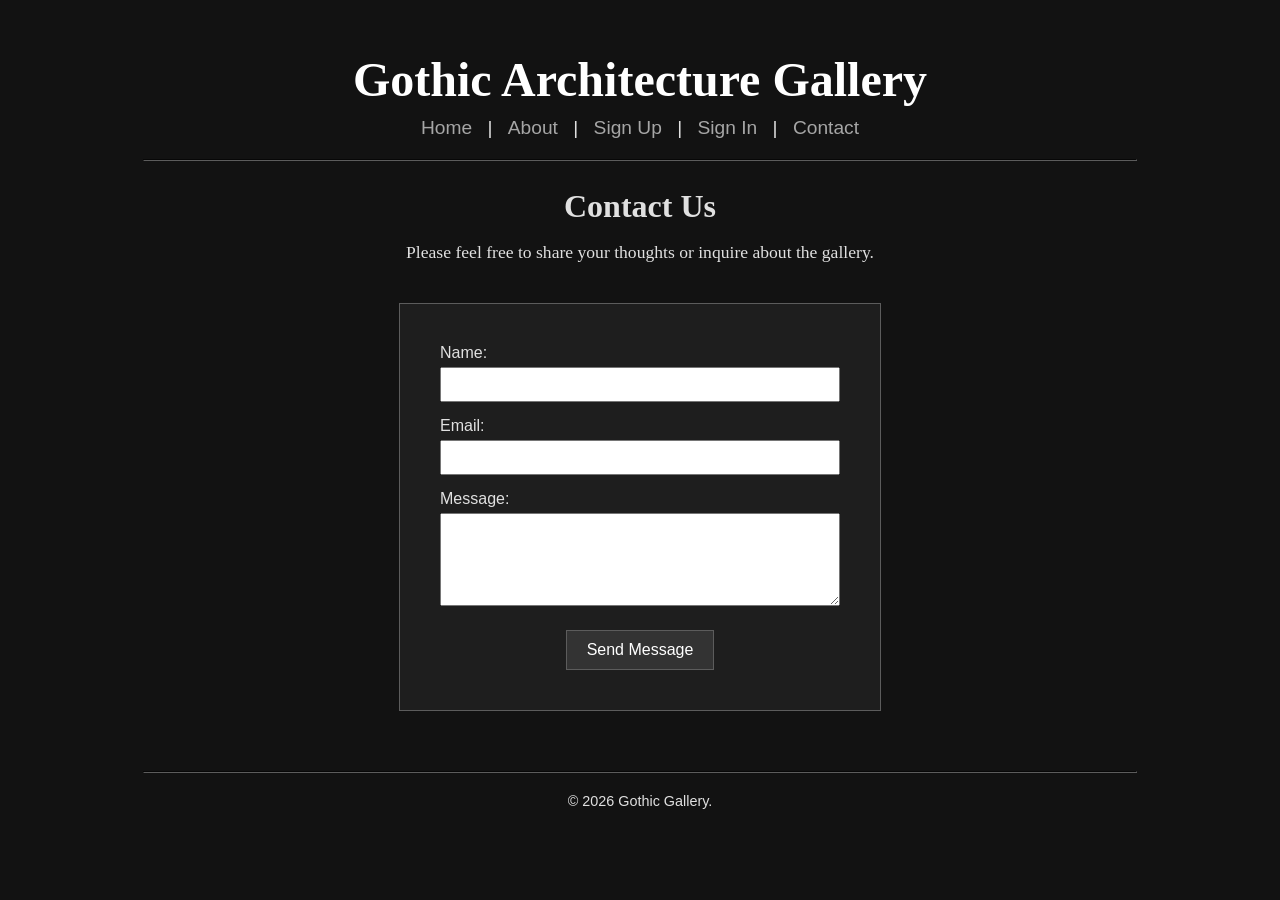
<file: contact.html>
<!DOCTYPE html>
<html lang="en">

<head>
    <meta charset="UTF-8">
    <meta name="viewport" content="width=device-width, initial-scale=1.0">
    <title>Gothic Architecture Gallery - Contact</title>
</head>

<body
    style="background-color: #121212; color: #e0e0e0; font-family: 'Times New Roman', serif; margin: 0; padding: 20px; text-align: center;">

    <header>
        <h1 style="color: #ffffff; font-size: 3em; margin-bottom: 10px;">Gothic Architecture Gallery</h1>
    </header>

    <nav style="font-family: Arial, sans-serif; font-size: 1.2em; margin-bottom: 20px;">
        <a href="index.html" style="color: #a6a6a6; text-decoration: none; margin: 0 10px;">Home</a> |
        <a href="about.html" style="color: #a6a6a6; text-decoration: none; margin: 0 10px;">About</a> |
        <a href="signup.html" style="color: #a6a6a6; text-decoration: none; margin: 0 10px;">Sign Up</a> |
        <a href="signin.html" style="color: #a6a6a6; text-decoration: none; margin: 0 10px;">Sign In</a> |
        <a href="contact.html" style="color: #a6a6a6; text-decoration: none; margin: 0 10px;">Contact</a>
    </nav>

    <hr style="width: 80%; border-color: #5c5c5c; margin: 20px auto;">

    <main>
        <section>
            <h2 style="font-size: 2em; margin-bottom: 10px;">Contact Us</h2>
            <p style="font-size: 1.1em;">Please feel free to share your thoughts or inquire about the gallery.</p>
        </section>

        <div
            style="background-color: #1E1E1E; border: 1px solid #5c5c5c; padding: 40px; margin: 40px auto; width: 400px; max-width: 90%;">
            <form>
                <div style="margin-bottom: 15px; text-align: left;">
                    <label for="name"
                        style="font-family: Arial, sans-serif; display: block; margin-bottom: 5px;">Name:</label>
                    <input type="text" id="name" name="name" style="width: 100%; padding: 8px; box-sizing: border-box;">
                </div>

                <div style="margin-bottom: 15px; text-align: left;">
                    <label for="email"
                        style="font-family: Arial, sans-serif; display: block; margin-bottom: 5px;">Email:</label>
                    <input type="text" id="email" name="email"
                        style="width: 100%; padding: 8px; box-sizing: border-box;">
                </div>

                <div style="margin-bottom: 20px; text-align: left;">
                    <label for="message"
                        style="font-family: Arial, sans-serif; display: block; margin-bottom: 5px;">Message:</label>
                    <textarea id="message" name="message" rows="5"
                        style="width: 100%; padding: 8px; box-sizing: border-box;"></textarea>
                </div>

                <input type="submit" value="Send Message"
                    style="background-color: #333; color: #fff; border: 1px solid #5c5c5c; padding: 10px 20px; cursor: pointer; font-size: 1em;">
            </form>
        </div>
    </main>

    <footer style="margin-top: 60px;">
        <hr style="width: 80%; border-color: #5c5c5c; margin: 20px auto;">
        <p style="font-family: Arial, sans-serif; font-size: 0.9em;">&copy; 2026 Gothic Gallery.
        </p>
    </footer>

</body>

</html>
</file>
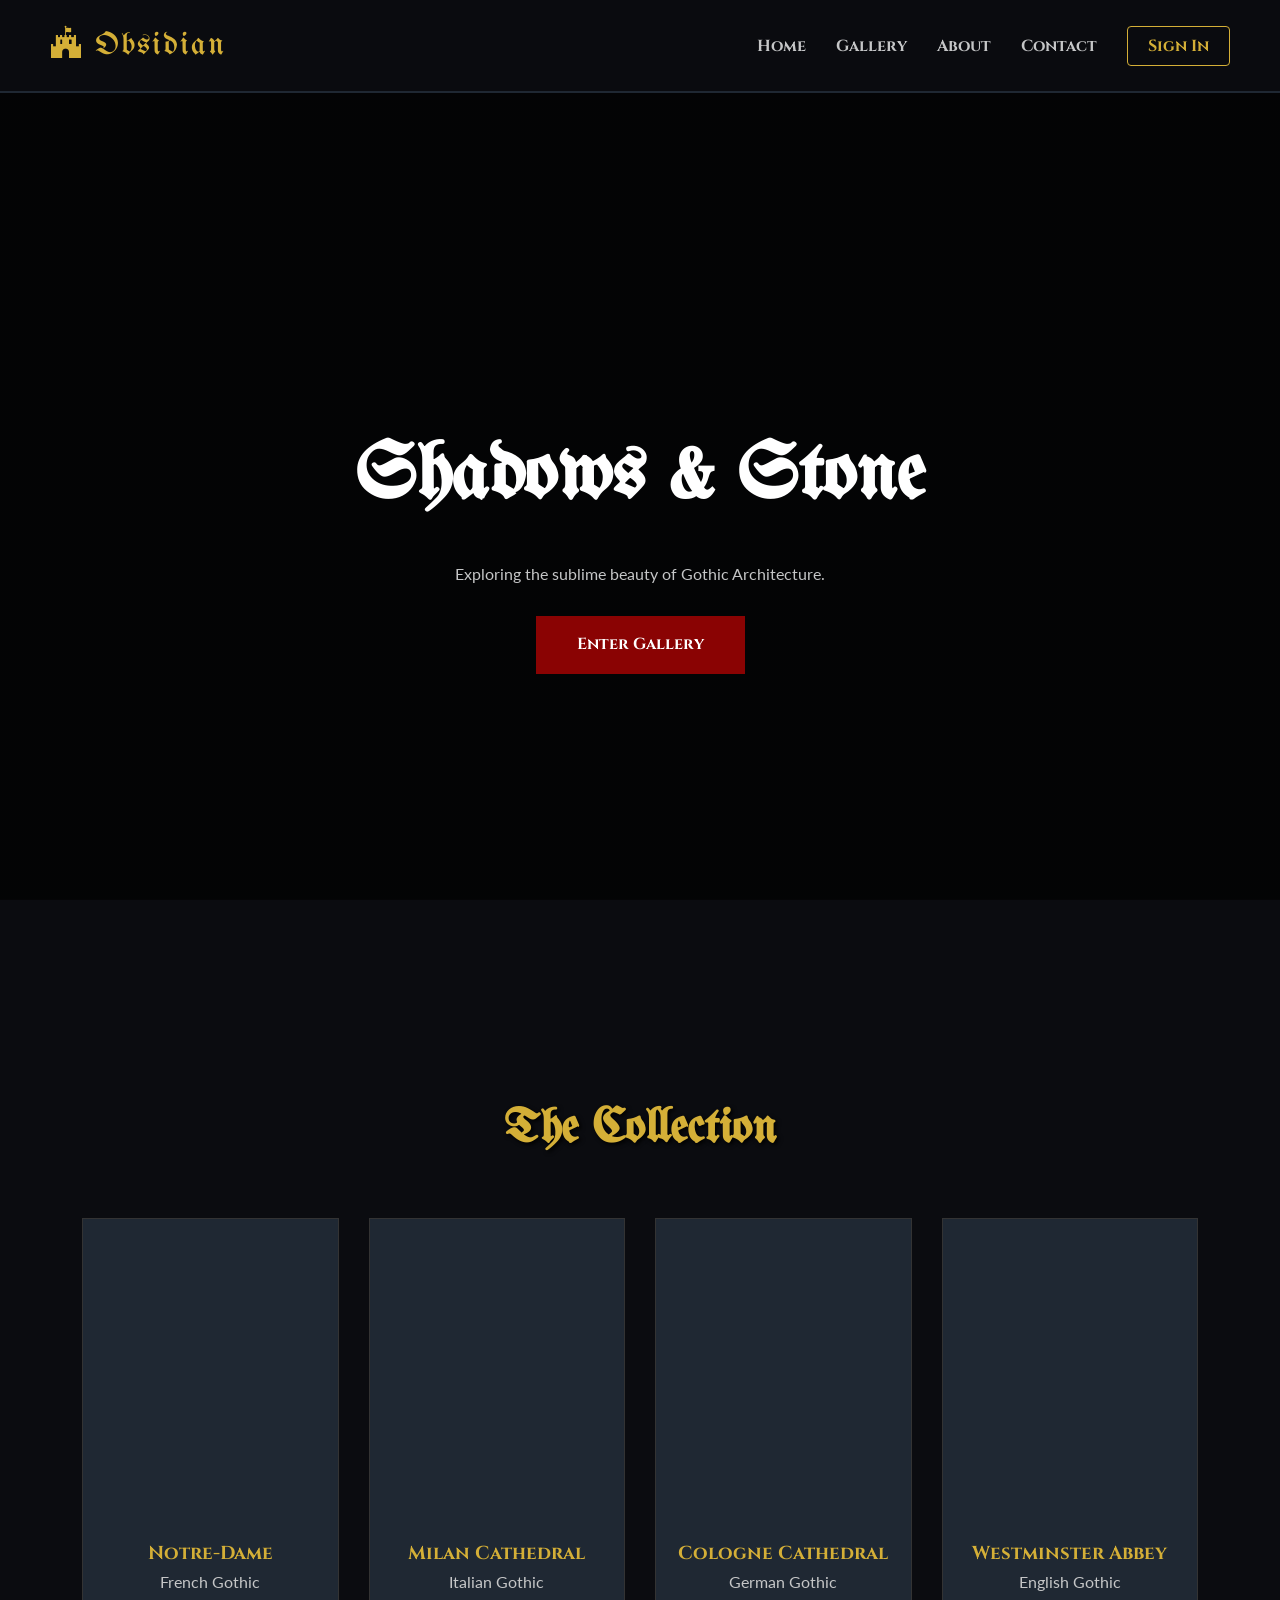
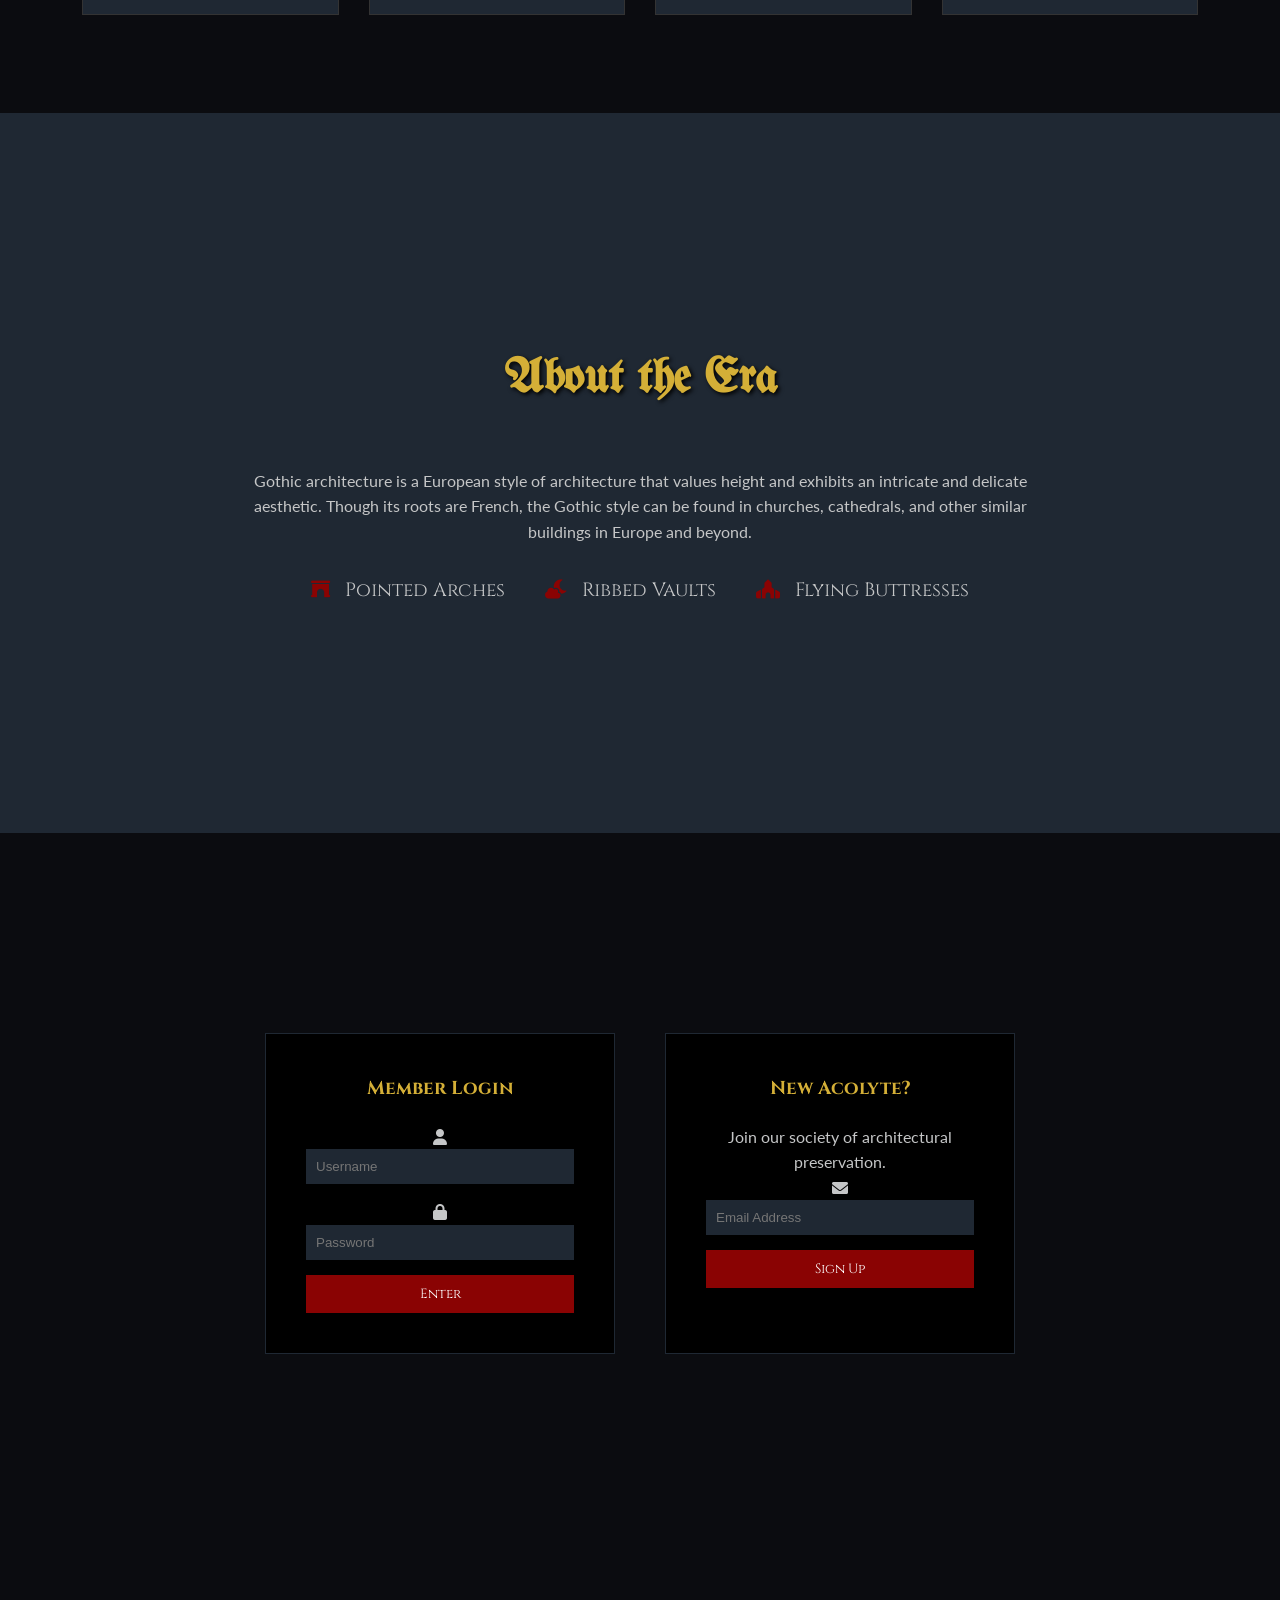
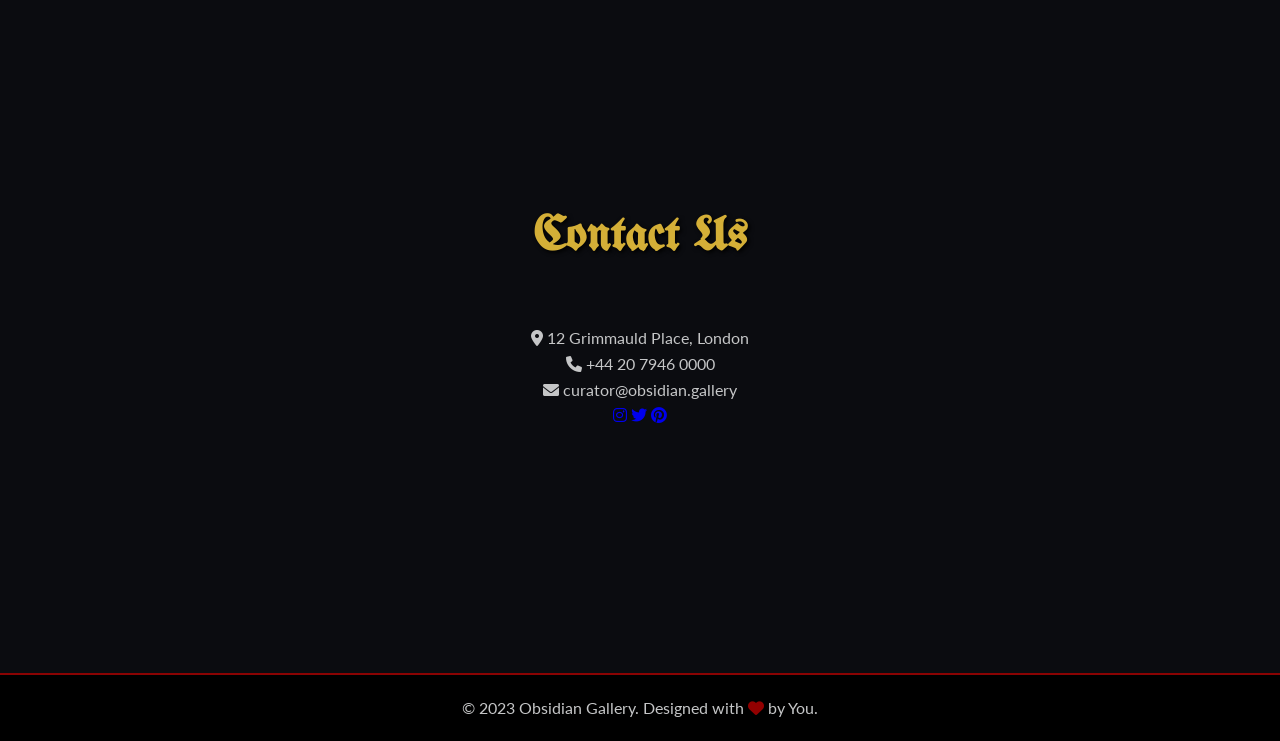
<file: google_gemini_index.html>
<!DOCTYPE html>
<html lang="en">

<head>
    <meta charset="UTF-8">
    <meta name="viewport" content="width=device-width, initial-scale=1.0">
    <meta name="description" content="A Gothic Architecture Art Gallery Assignment">
    <title>Obsidian | Gothic Architecture Gallery</title>

    <link rel="stylesheet" href="google_gemini_style.css">

    <link rel="preconnect" href="https://fonts.googleapis.com">
    <link rel="preconnect" href="https://fonts.gstatic.com" crossorigin>
    <link
        href="https://fonts.googleapis.com/css2?family=Cinzel:wght@400;700&family=UnifrakturMaguntia&family=Lato:wght@300;400&display=swap"
        rel="stylesheet">

    <link rel="stylesheet" href="https://cdnjs.cloudflare.com/ajax/libs/font-awesome/6.0.0/css/all.min.css">
</head>

<body>

    <header id="main-header">
        <div class="logo">
            <i class="fa-brands fa-fort-awesome"></i> Obsidian
        </div>
        <nav>
            <ul class="nav-links">
                <li><a href="#home" class="active">Home</a></li>
                <li><a href="#gallery">Gallery</a></li>
                <li><a href="#about">About</a></li>
                <li><a href="#contact">Contact</a></li>
                <li><a href="#signin" class="btn-login">Sign In</a></li>
            </ul>
            <div class="burger">
                <div class="line1"></div>
                <div class="line2"></div>
                <div class="line3"></div>
            </div>
        </nav>
    </header>

    <section id="home">
        <div class="hero-content">
            <h1>Shadows & Stone</h1>
            <p>Exploring the sublime beauty of Gothic Architecture.</p>
            <a href="#gallery" class="cta-button">Enter Gallery</a>
        </div>
    </section>

    <section id="gallery">
        <h2 class="section-title">The Collection</h2>
        <div class="gallery-grid">
            <div class="card">
                <div class="card-image"
                    style="background-image: url('https://images.pexels.com/photos/17856788/pexels-photo-17856788.jpeg');">
                </div>
                <div class="card-info">
                    <h3>Notre-Dame</h3>
                    <p>French Gothic</p>
                </div>
            </div>
            <div class="card">
                <div class="card-image"
                    style="background-image: url('https://media.istockphoto.com/id/687224330/photo/piazza-del-duomo-an-cathedral-milan-at-sunrise.webp?a=1&b=1&s=612x612&w=0&k=20&c=ThvdF1DPzG_3UZKLQyO3JkZoZlchZ2oyLXuVT_LIXCc=');">
                </div>
                <div class="card-info">
                    <h3>Milan Cathedral</h3>
                    <p>Italian Gothic</p>
                </div>
            </div>
            <div class="card">
                <div class="card-image"
                    style="background-image: url('https://images.unsplash.com/photo-1608322460360-009ddc765b99?q=80&w=588&auto=format&fit=crop&ixlib=rb-4.1.0&ixid=M3wxMjA3fDB8MHxwaG90by1wYWdlfHx8fGVufDB8fHx8fA%3D%3D');">
                </div>
                <div class="card-info">
                    <h3>Cologne Cathedral</h3>
                    <p>German Gothic</p>
                </div>
            </div>
            <div class="card">
                <div class="card-image"
                    style="background-image: url('https://media.istockphoto.com/id/611177162/photo/big-ben-and-houses-of-parliament-on-river-thames-dusk.webp?a=1&b=1&s=612x612&w=0&k=20&c=52K72EOt9sugo3m4SSQnki_Il5KIWBsiYGF-g5XbUo8=');">
                </div>
                <div class="card-info">
                    <h3>Westminster Abbey</h3>
                    <p>English Gothic</p>
                </div>
            </div>
        </div>
    </section>

    <section id="about">
        <div class="about-container">
            <h2 class="section-title">About the Era</h2>
            <p>Gothic architecture is a European style of architecture that values height and exhibits an intricate and
                delicate aesthetic. Though its roots are French, the Gothic style can be found in churches, cathedrals,
                and other similar buildings in Europe and beyond.</p>
            <ul class="features-list">
                <li><i class="fa-solid fa-archway"></i> Pointed Arches</li>
                <li><i class="fa-solid fa-cloud-moon"></i> Ribbed Vaults</li>
                <li><i class="fa-solid fa-place-of-worship"></i> Flying Buttresses</li>
            </ul>
        </div>
    </section>

    <section id="signin" class="auth-section">
        <div class="auth-container">

            <div class="auth-box">
                <h3>Member Login</h3>
                <form>
                    <div class="input-group">
                        <i class="fa-solid fa-user"></i>
                        <input type="text" placeholder="Username" required>
                    </div>
                    <div class="input-group">
                        <i class="fa-solid fa-lock"></i>
                        <input type="password" placeholder="Password" required>
                    </div>
                    <button type="submit" class="submit-btn">Enter</button>
                </form>
            </div>

            <div class="auth-box alt-box" id="signup">
                <h3>New Acolyte?</h3>
                <p>Join our society of architectural preservation.</p>
                <form>
                    <div class="input-group">
                        <i class="fa-solid fa-envelope"></i>
                        <input type="email" placeholder="Email Address" required>
                    </div>
                    <button type="submit" class="submit-btn outline">Sign Up</button>
                </form>
            </div>
        </div>
    </section>

    <section id="contact">
        <h2 class="section-title">Contact Us</h2>
        <div class="contact-wrapper">
            <div class="contact-info">
                <p><i class="fa-solid fa-location-dot"></i> 12 Grimmauld Place, London</p>
                <p><i class="fa-solid fa-phone"></i> +44 20 7946 0000</p>
                <p><i class="fa-solid fa-envelope"></i> curator@obsidian.gallery</p>
            </div>
            <div class="social-icons">
                <a href="#"><i class="fa-brands fa-instagram"></i></a>
                <a href="#"><i class="fa-brands fa-twitter"></i></a>
                <a href="#"><i class="fa-brands fa-pinterest"></i></a>
            </div>
        </div>
    </section>

    <footer>
        <p>&copy; 2023 Obsidian Gallery. Designed with <i class="fa-solid fa-heart" style="color: #920000;"></i> by You.
        </p>
    </footer>

</body>

</html>
</file>
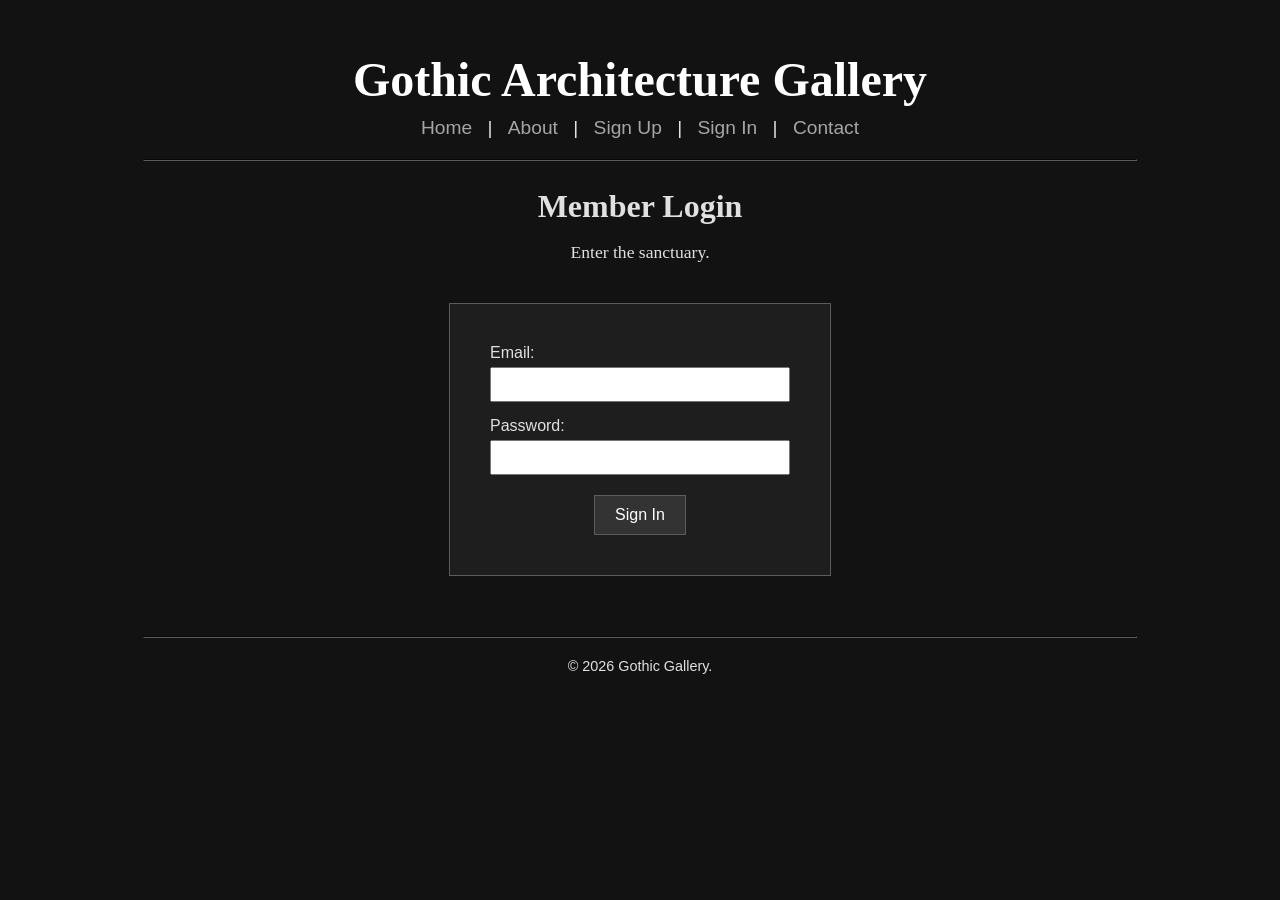
<file: signin.html>
<!DOCTYPE html>
<html lang="en">

<head>
    <meta charset="UTF-8">
    <meta name="viewport" content="width=device-width, initial-scale=1.0">
    <title>Gothic Architecture Gallery - Sign In</title>
</head>

<body
    style="background-color: #121212; color: #e0e0e0; font-family: 'Times New Roman', serif; margin: 0; padding: 20px; text-align: center;">

    <header>
        <h1 style="color: #ffffff; font-size: 3em; margin-bottom: 10px;">Gothic Architecture Gallery</h1>
    </header>

    <nav style="font-family: Arial, sans-serif; font-size: 1.2em; margin-bottom: 20px;">
        <a href="index.html" style="color: #a6a6a6; text-decoration: none; margin: 0 10px;">Home</a> |
        <a href="about.html" style="color: #a6a6a6; text-decoration: none; margin: 0 10px;">About</a> |
        <a href="signup.html" style="color: #a6a6a6; text-decoration: none; margin: 0 10px;">Sign Up</a> |
        <a href="signin.html" style="color: #a6a6a6; text-decoration: none; margin: 0 10px;">Sign In</a> |
        <a href="contact.html" style="color: #a6a6a6; text-decoration: none; margin: 0 10px;">Contact</a>
    </nav>

    <hr style="width: 80%; border-color: #5c5c5c; margin: 20px auto;">

    <main>
        <section>
            <h2 style="font-size: 2em; margin-bottom: 10px;">Member Login</h2>
            <p style="font-size: 1.1em;">Enter the sanctuary.</p>
        </section>

        <div
            style="background-color: #1E1E1E; border: 1px solid #5c5c5c; padding: 40px; margin: 40px auto; width: 300px; max-width: 90%;">
            <form>
                <div style="margin-bottom: 15px; text-align: left;">
                    <label for="email"
                        style="font-family: Arial, sans-serif; display: block; margin-bottom: 5px;">Email:</label>
                    <input type="text" id="email" name="email"
                        style="width: 100%; padding: 8px; box-sizing: border-box;">
                </div>

                <div style="margin-bottom: 20px; text-align: left;">
                    <label for="password"
                        style="font-family: Arial, sans-serif; display: block; margin-bottom: 5px;">Password:</label>
                    <input type="password" id="password" name="password"
                        style="width: 100%; padding: 8px; box-sizing: border-box;">
                </div>

                <input type="submit" value="Sign In"
                    style="background-color: #333; color: #fff; border: 1px solid #5c5c5c; padding: 10px 20px; cursor: pointer; font-size: 1em;">
            </form>
        </div>
    </main>

    <footer style="margin-top: 60px;">
        <hr style="width: 80%; border-color: #5c5c5c; margin: 20px auto;">
        <p style="font-family: Arial, sans-serif; font-size: 0.9em;">&copy; 2026 Gothic Gallery.
        </p>
    </footer>

</body>

</html>
</file>
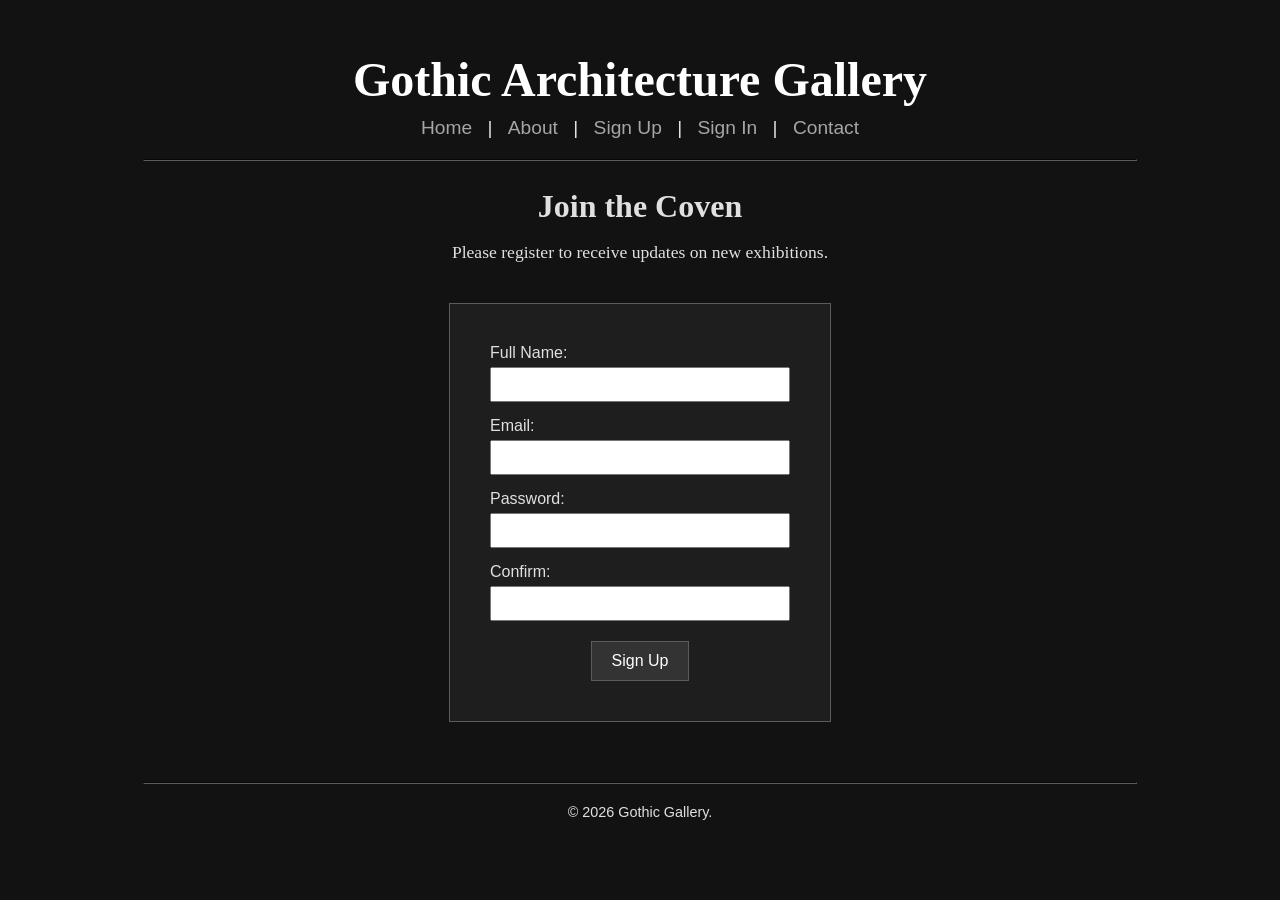
<file: signup.html>
<!DOCTYPE html>
<html lang="en">

<head>
    <meta charset="UTF-8">
    <meta name="viewport" content="width=device-width, initial-scale=1.0">
    <title>Gothic Architecture Gallery - Sign Up</title>
</head>

<body
    style="background-color: #121212; color: #e0e0e0; font-family: 'Times New Roman', serif; margin: 0; padding: 20px; text-align: center;">

    <header>
        <h1 style="color: #ffffff; font-size: 3em; margin-bottom: 10px;">Gothic Architecture Gallery</h1>
    </header>

    <nav style="font-family: Arial, sans-serif; font-size: 1.2em; margin-bottom: 20px;">
        <a href="index.html" style="color: #a6a6a6; text-decoration: none; margin: 0 10px;">Home</a> |
        <a href="about.html" style="color: #a6a6a6; text-decoration: none; margin: 0 10px;">About</a> |
        <a href="signup.html" style="color: #a6a6a6; text-decoration: none; margin: 0 10px;">Sign Up</a> |
        <a href="signin.html" style="color: #a6a6a6; text-decoration: none; margin: 0 10px;">Sign In</a> |
        <a href="contact.html" style="color: #a6a6a6; text-decoration: none; margin: 0 10px;">Contact</a>
    </nav>

    <hr style="width: 80%; border-color: #5c5c5c; margin: 20px auto;">

    <main>
        <section>
            <h2 style="font-size: 2em; margin-bottom: 10px;">Join the Coven</h2>
            <p style="font-size: 1.1em;">Please register to receive updates on new exhibitions.</p>
        </section>

        <div
            style="background-color: #1E1E1E; border: 1px solid #5c5c5c; padding: 40px; margin: 40px auto; width: 300px; max-width: 90%;">
            <form>
                <div style="margin-bottom: 15px; text-align: left;">
                    <label for="name" style="font-family: Arial, sans-serif; display: block; margin-bottom: 5px;">Full
                        Name:</label>
                    <input type="text" id="name" name="name" style="width: 100%; padding: 8px; box-sizing: border-box;">
                </div>

                <div style="margin-bottom: 15px; text-align: left;">
                    <label for="email"
                        style="font-family: Arial, sans-serif; display: block; margin-bottom: 5px;">Email:</label>
                    <input type="text" id="email" name="email"
                        style="width: 100%; padding: 8px; box-sizing: border-box;">
                </div>

                <div style="margin-bottom: 15px; text-align: left;">
                    <label for="password"
                        style="font-family: Arial, sans-serif; display: block; margin-bottom: 5px;">Password:</label>
                    <input type="password" id="password" name="password"
                        style="width: 100%; padding: 8px; box-sizing: border-box;">
                </div>

                <div style="margin-bottom: 20px; text-align: left;">
                    <label for="confirm_password"
                        style="font-family: Arial, sans-serif; display: block; margin-bottom: 5px;">Confirm:</label>
                    <input type="password" id="confirm_password" name="confirm_password"
                        style="width: 100%; padding: 8px; box-sizing: border-box;">
                </div>

                <input type="submit" value="Sign Up"
                    style="background-color: #333; color: #fff; border: 1px solid #5c5c5c; padding: 10px 20px; cursor: pointer; font-size: 1em;">
            </form>
        </div>
    </main>

    <footer style="margin-top: 60px;">
        <hr style="width: 80%; border-color: #5c5c5c; margin: 20px auto;">
        <p style="font-family: Arial, sans-serif; font-size: 0.9em;">&copy; 2026 Gothic Gallery.
        </p>
    </footer>

</body>

</html>
</file>
<file: google_gemini_style.css>
/* --- 1. GLOBAL VARIABLES & RESET --- */
:root {
    --primary-color: #0b0c10;
    /* Very Dark Grey */
    --secondary-color: #1f2833;
    /* Dark Blue-Grey */
    --accent-color: #c5c6c7;
    /* Light Grey */
    --gold-highlight: #d4af37;
    /* Gold for Gothic feel */
    --blood-red: #8a0303;
    /* Deep Red for accents */
    --text-font: 'Lato', sans-serif;
    --header-font: 'Cinzel', serif;
    --gothic-font: 'UnifrakturMaguntia', cursive;
}

* {
    margin: 0;
    padding: 0;
    box-sizing: border-box;
}

body {
    background-color: var(--primary-color);
    color: var(--accent-color);
    font-family: var(--text-font);
    line-height: 1.6;
}

/* --- 2. HEADER & NAVIGATION (Pseudo-classes) --- */
header {
    display: flex;
    justify-content: space-between;
    align-items: center;
    padding: 20px 50px;
    background-color: rgba(11, 12, 16, 0.95);
    position: sticky;
    top: 0;
    z-index: 100;
    border-bottom: 2px solid var(--secondary-color);
}

.logo {
    font-family: var(--gothic-font);
    font-size: 2rem;
    color: var(--gold-highlight);
    letter-spacing: 2px;
}

.nav-links {
    display: flex;
    list-style: none;
}

.nav-links li {
    margin-left: 30px;
}

/* Pseudo-class: Link states */
.nav-links a {
    text-decoration: none;
    color: var(--accent-color);
    font-family: var(--header-font);
    font-weight: 700;
    transition: color 0.3s ease;
}

/* Pseudo-class: Hover */
.nav-links a:hover {
    color: var(--blood-red);
}

.btn-login {
    border: 1px solid var(--gold-highlight);
    padding: 8px 20px;
    border-radius: 4px;
    color: var(--gold-highlight) !important;
}

.btn-login:hover {
    background-color: var(--gold-highlight);
    color: var(--primary-color) !important;
}

/* --- 3. SECTIONS & HERO --- */
section {
    padding: 80px 20px;
    min-height: 80vh;
    /* Responsive height */
    display: flex;
    flex-direction: column;
    align-items: center;
    justify-content: center;
    text-align: center;
}

.section-title {
    font-family: var(--gothic-font);
    font-size: 3rem;
    margin-bottom: 50px;
    color: var(--gold-highlight);
    text-shadow: 2px 2px 4px #000;
}

/* ID Selector */
#home {
    background: linear-gradient(rgba(0, 0, 0, 0.7), rgba(0, 0, 0, 0.7)), url('https://images.unsplash.com/photo-1518298029706-560c6d7d43f0?q=80&w=1600&auto=format&fit=crop');
    background-size: cover;
    background-position: center;
    background-attachment: fixed;
    /* Parallax effect */
    height: 100vh;
}

.hero-content h1 {
    font-family: var(--gothic-font);
    font-size: 5rem;
    color: #fff;
    margin-bottom: 20px;
}

.cta-button {
    display: inline-block;
    margin-top: 30px;
    padding: 15px 40px;
    background-color: var(--blood-red);
    color: #fff;
    text-decoration: none;
    font-family: var(--header-font);
    font-weight: bold;
    border: 1px solid var(--blood-red);
    transition: all 0.3s ease;
}

.cta-button:hover {
    background-color: transparent;
    border-color: var(--gold-highlight);
    color: var(--gold-highlight);
}

/* --- 4. GALLERY GRID (Flexbox/Grid) --- */
#gallery {
    background-color: var(--primary-color);
}

.gallery-grid {
    display: grid;
    grid-template-columns: repeat(auto-fit, minmax(250px, 1fr));
    gap: 30px;
    width: 90%;
    max-width: 1200px;
}

/* Class Selector */
.card {
    background-color: var(--secondary-color);
    border: 1px solid #333;
    overflow: hidden;
    transition: transform 0.3s ease;
}

.card:hover {
    transform: translateY(-10px);
    box-shadow: 0 10px 20px rgba(0, 0, 0, 0.5);
}

.card-image {
    height: 300px;
    background-size: cover;
    background-position: center;
}

.card-info {
    padding: 20px;
}

.card-info h3 {
    font-family: var(--header-font);
    color: var(--gold-highlight);
}

/* --- 5. ABOUT SECTION --- */
#about {
    background-color: var(--secondary-color);
}

.about-container {
    max-width: 800px;
}

.features-list {
    list-style: none;
    margin-top: 30px;
    display: flex;
    justify-content: center;
    gap: 40px;
}

.features-list li {
    font-size: 1.2rem;
    font-family: var(--header-font);
}

.features-list i {
    color: var(--blood-red);
    margin-right: 10px;
}

/* --- 6. AUTH & FORMS (Sign In / Sign Up) --- */
.auth-section {
    background-color: var(--primary-color);
}

.auth-container {
    display: flex;
    flex-wrap: wrap;
    gap: 50px;
    justify-content: center;
}

.auth-box {
    background: #000;
    padding: 40px;
    border: 1px solid var(--secondary-color);
    width: 350px;
}

.auth-box h3 {
    font-family: var(--header-font);
    color: var(--gold-highlight);
    margin-bottom: 20px;
}

/* Type Selector: Input */
input {
    width: 100%;
    padding: 10px;
    margin-bottom: 15px;
    background-color: var(--secondary-color);
    border: none;
    color: #fff;
}

.submit-btn {
    width: 100%;
    padding: 10px;
    background-color: var(--blood-red);
    color: #fff;
    border: none;
    cursor: pointer;
    font-family: var(--header-font);
}

/* --- 7. FOOTER --- */
footer {
    background-color: #000;
    padding: 20px;
    text-align: center;
    border-top: 2px solid var(--blood-red);
}

/* --- 8. RESPONSIVE DESIGN (Media Query) --- */
@media screen and (max-width: 768px) {

    .nav-links {
        display: none;
        /* Simple hiding for mobile, normally you'd add JS for a hamburger menu */
    }

    .hero-content h1 {
        font-size: 3rem;
    }

    .gallery-grid {
        grid-template-columns: 1fr;
    }

    .features-list {
        flex-direction: column;
    }
}
</file>
